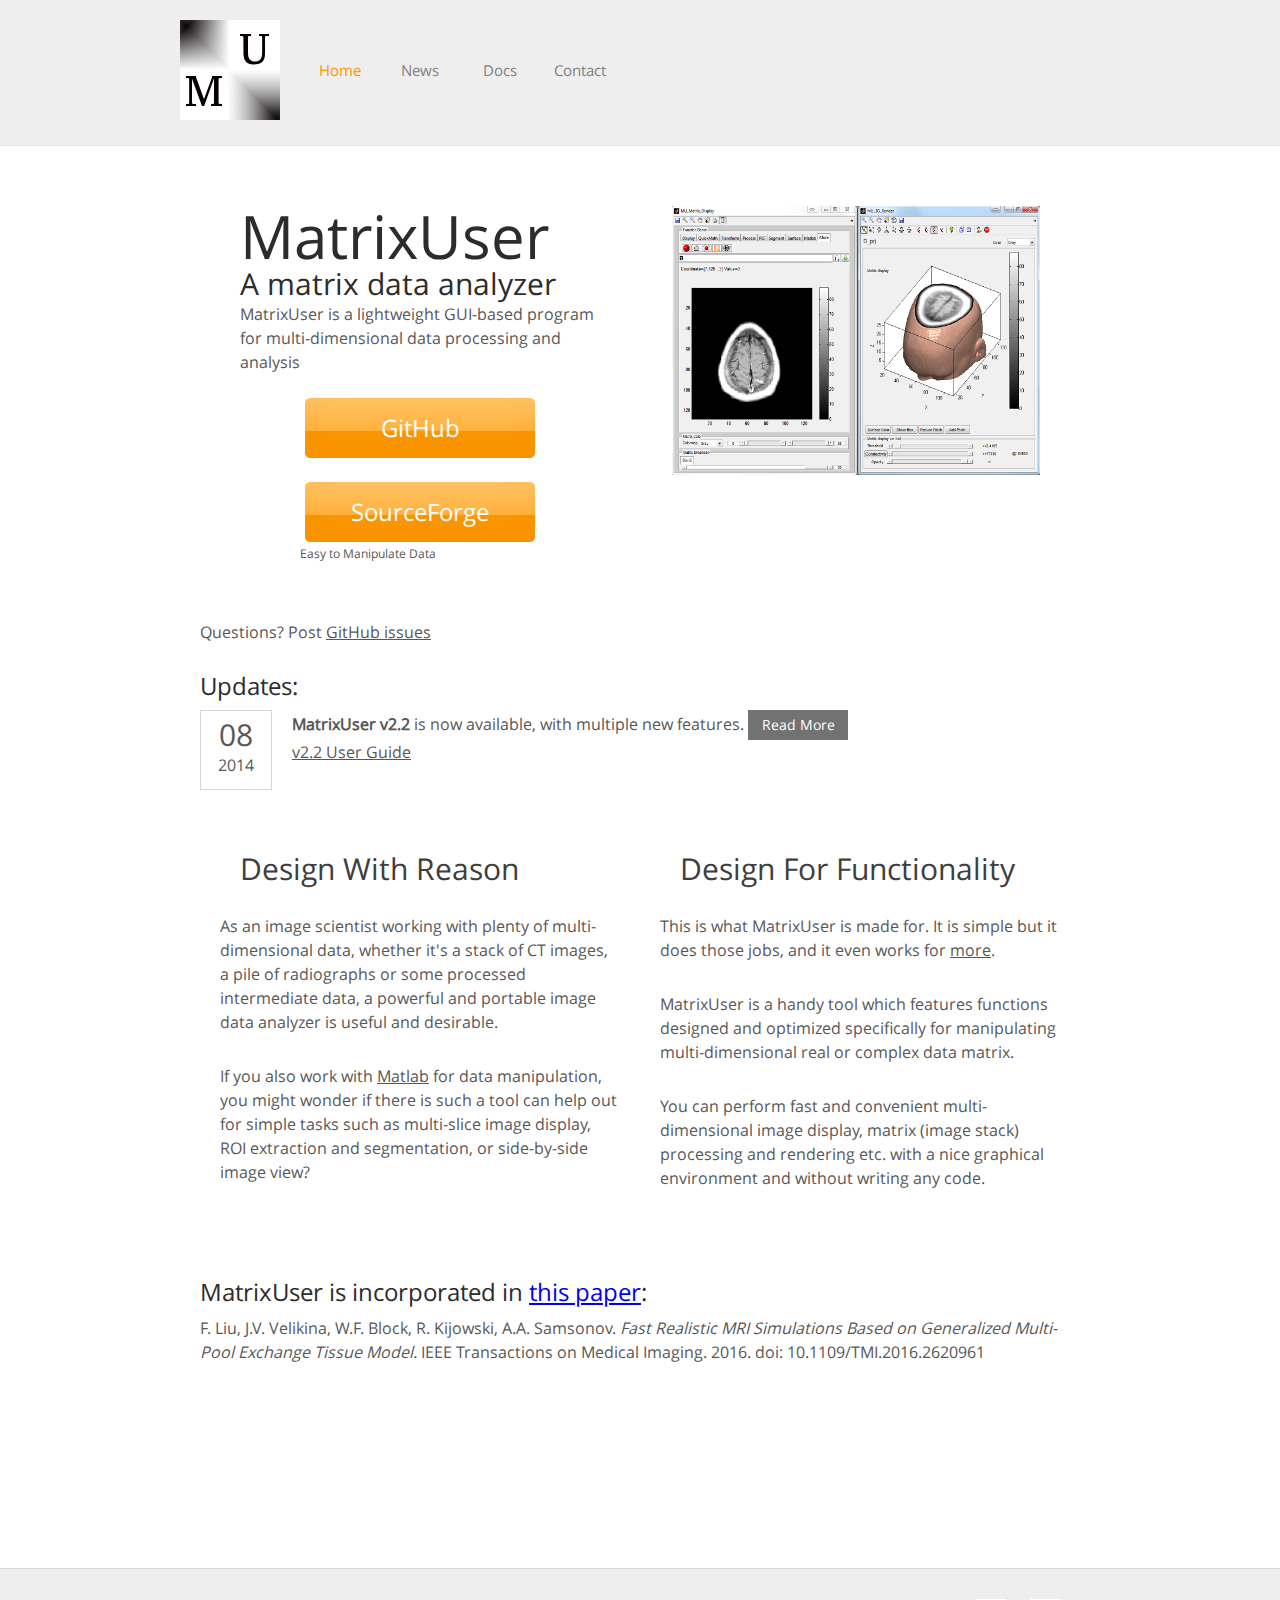
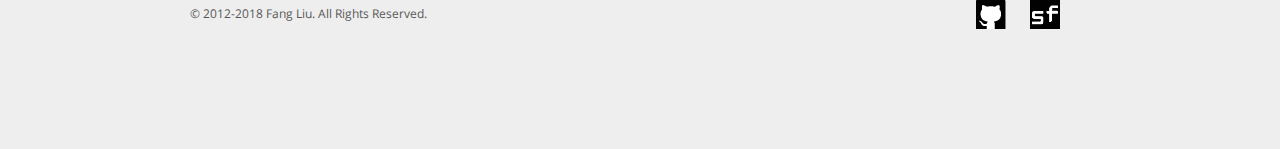
<file: index.html>
<!DOCTYPE HTML>
<!-- Website template by freewebsitetemplates.com -->
<html>
<head>
	<meta charset="UTF-8">
	<title>MatrixUser - A matrix data analyzer</title>
	<link rel="stylesheet" href="css/style.css" type="text/css">
</head>
<body>
	<div id="header">
		<div>
			<div class="logo">
				<a href="index.html"></a>
			</div>
			<ul id="navigation">
				<li class="active">
					<a href="index.html">Home</a>
				</li>
				<li>
					<a href="news.html">News</a>
				</li>
				<li>
					<a href="docs.html">Docs</a>
				</li>
				<li>
					<a href="contact.html">Contact</a>
				</li>
			</ul>
		</div>
	</div>
	<div id="showbox">
		<div class="clearfix">
			<img src="images/BrainRender.png" alt="Img" height="269" width="368">
			<div>
				<h1>MatrixUser</h1>
				<h2>A matrix data analyzer</h2>
				<p>
				MatrixUser is a lightweight GUI-based program for multi-dimensional data processing and analysis<span>
<a href="https://github.com/leoliuf/MatrixUser" class="btn">GitHub</a>
<span>
<a href="https://sourceforge.net/projects/matrixuser" class="btn">SourceForge</a>
<b>Easy to Manipulate Data</b>
				</p>
			</div>
		</div>
	</div>
	<div id="contents">
		<div class="clearfix">
<p> Questions? Post <a href="https://github.com/leoliuf/MatrixUser/issues">GitHub issues</a> </p>

		      <h2> Updates: </h2>
			<div class="date">
				<p>
					<span>08</span>
					2014
				</p>
			</div>
		      <p>
			 <b>MatrixUser v2.2</b> is now available, with multiple new features. <a href="news.html" class="more">Read More</a><br>
			 <a href="manual/MatrixUser_User_Guide_v2_2/MatrixUser_User_Guide.html">v2.2 User Guide</a>
		      </p>
		      <p>

		      </p>
		</div>
		<div id="tagline" class="clearfix">
			<div>
			<h1>Design With Reason</h1>
				<p>
					As an image scientist working with plenty of multi-dimensional data, whether it's a stack of CT images, a pile of radiographs or some processed intermediate data, a powerful and portable image data analyzer is useful and desirable.
				</p>
				<p>
					If you also work with <a href="https://www.mathworks.com/products/matlab.html?s_tid=hp_products_matlab" target="_blank"> Matlab</a> for data manipulation, you might wonder if there is such a tool can help out for simple tasks such as multi-slice image display, ROI extraction and segmentation, or side-by-side image view?
				</p>

			</div>
			<div>
			<h1>Design For Functionality</h1>
				<p>
					This is what MatrixUser is made for. It is simple but it does those jobs, and it even works for <a href="manual/MatrixUser_User_Guide_v2_2/MatrixUser_User_Guide.html"> more</a>.
				</p>
				<p>
					MatrixUser is a handy tool which features functions designed and optimized specifically for manipulating multi-dimensional real or complex data matrix. 
				</p>
				<p>
					You can perform fast and convenient multi-dimensional image display, matrix (image stack) processing and rendering etc. with a nice graphical environment and without writing any code.
				</p>
			</div>
		</div>

		<div class="clearfix">
			<h2>MatrixUser is incorporated in <a href="http://ieeexplore.ieee.org/document/7676360/">this paper</a>:</h2>
			<p>
			F. Liu, J.V. Velikina, W.F. Block, R. Kijowski, A.A. Samsonov. <i>Fast Realistic MRI Simulations Based on Generalized Multi-Pool Exchange Tissue Model.</i> IEEE Transactions on Medical Imaging. 2016. doi: 10.1109/TMI.2016.2620961
			</p>
		</div>
	</div>
	<div id="footer">
		<div class="clearfix">
			<div id="connect">
				<a href="https://github.com/leoliuf/MatrixUser" target="_blank" class="github"></a>
				<a href="https://sourceforge.net/projects/matrixuser/" target="_blank" class="sourceforge"></a>
			</div>
			<p>
				© 2012-2018 Fang Liu. All Rights Reserved.
			</p>
		</div>
	</div>
</body>
</html>
</file>
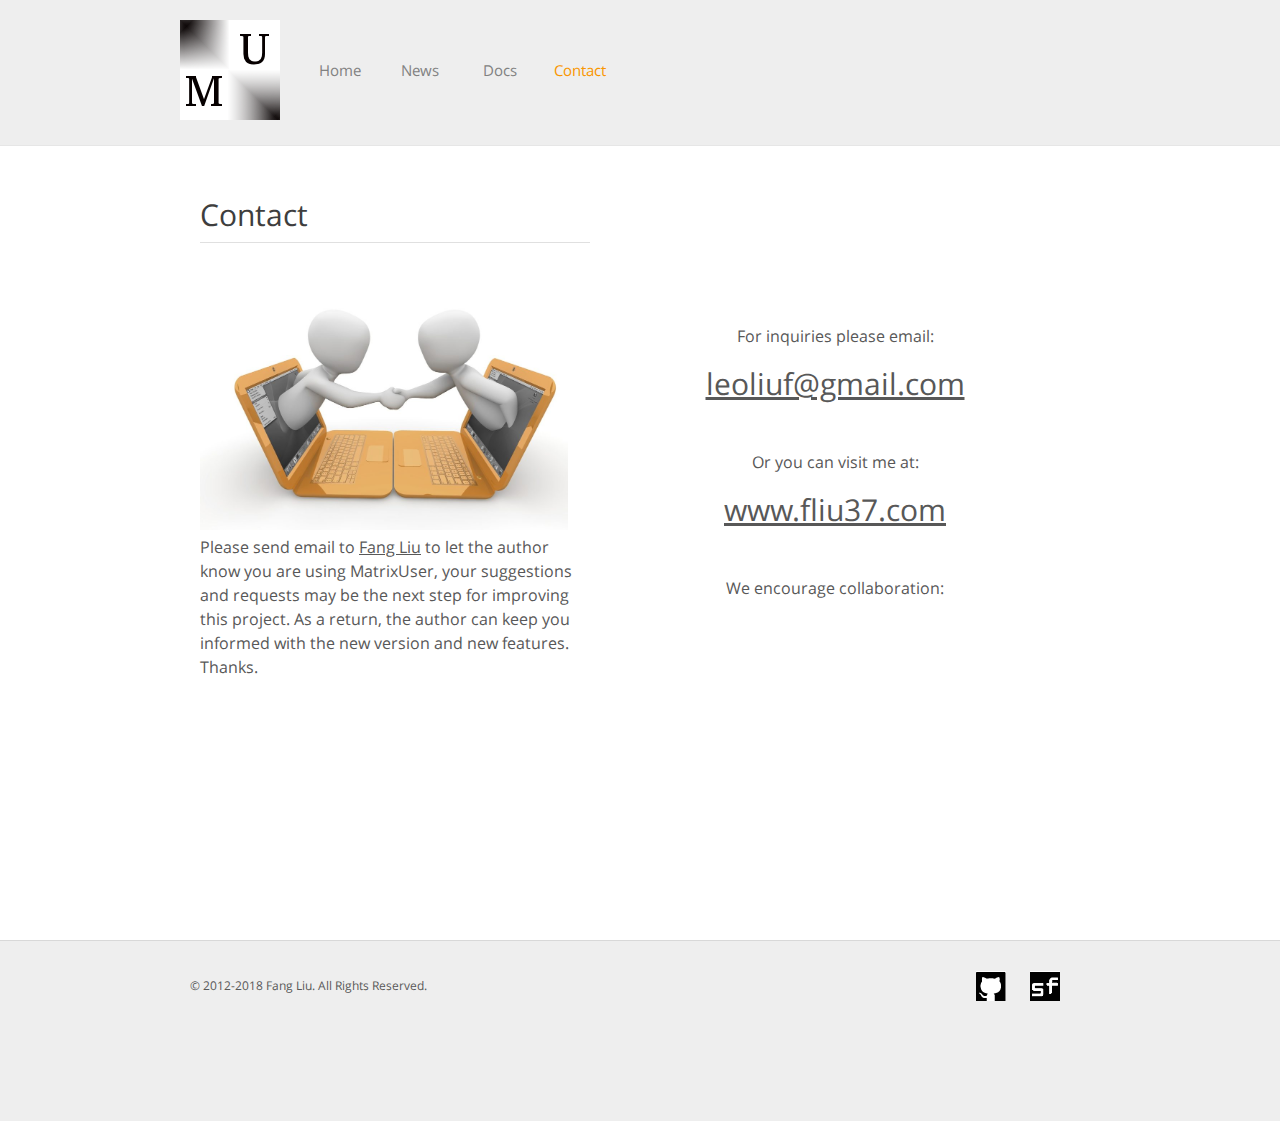
<file: contact.html>
<!DOCTYPE HTML>
<!-- Website template by freewebsitetemplates.com -->
<html>
<head>
	<meta charset="UTF-8">
	<title>Contact - MatrixUser Website</title>
	<link rel="stylesheet" href="css/style.css" type="text/css">
</head>
<body>
	<div id="header">
		<div>
			<div class="logo">
				<a href="index.html"></a>
			</div>
			<ul id="navigation">
				<li>
					<a href="index.html">Home</a>
				</li>
				<li>
					<a href="news.html">News</a>
				</li>
				<li>
					<a href="docs.html">Docs</a>
				</li>
				<li  class="active">
					<a href="contact.html">Contact</a>
				</li>
			</ul>
		</div>
	</div>
	<div id="contents">
		<div class="section">
			<h1>Contact</h1>
						<img src="images/contact.jpg" alt="Img" height="269" width="368">
			<p>
				Please send email to <a href="http://www.fliu37.com">Fang Liu</a> to let the author know you are using MatrixUser,  
					your suggestions and requests may be the next step for improving this project. As a return, the author can keep you informed 
					with the new version and new features. Thanks.
			</p>
		</div>
		<div class="section contact">
			<p>
				For inquiries please email: <span><a href="mailto:leoliuf@gmail.com">leoliuf@gmail.com</a></span>
			</p>
			<p>
				Or you can visit me at: <span><a href="http://www.fliu37.com">www.fliu37.com</a><br></span>
			</p>
			<p>
				We encourage collaboration: <span>   <script type="text/javascript" src="http://ji.revolvermaps.com/2/2.js?i=862llyl0iul&amp;m=0&amp;s=140&amp;c=ff0000&amp;t=1" async="async"></script><br></span>
			</p>
		</div>
	</div>
	<div id="footer">
		<div class="clearfix">
			<div id="connect">
				<a href="https://github.com/leoliuf/MatrixUser" target="_blank" class="github"></a>
				<a href="https://sourceforge.net/projects/matrixuser/" target="_blank" class="sourceforge"></a>
			</div>
			<p>
				© 2012-2018 Fang Liu. All Rights Reserved.
			</p>
		</div>
	</div>
</body>
</html>
</file>
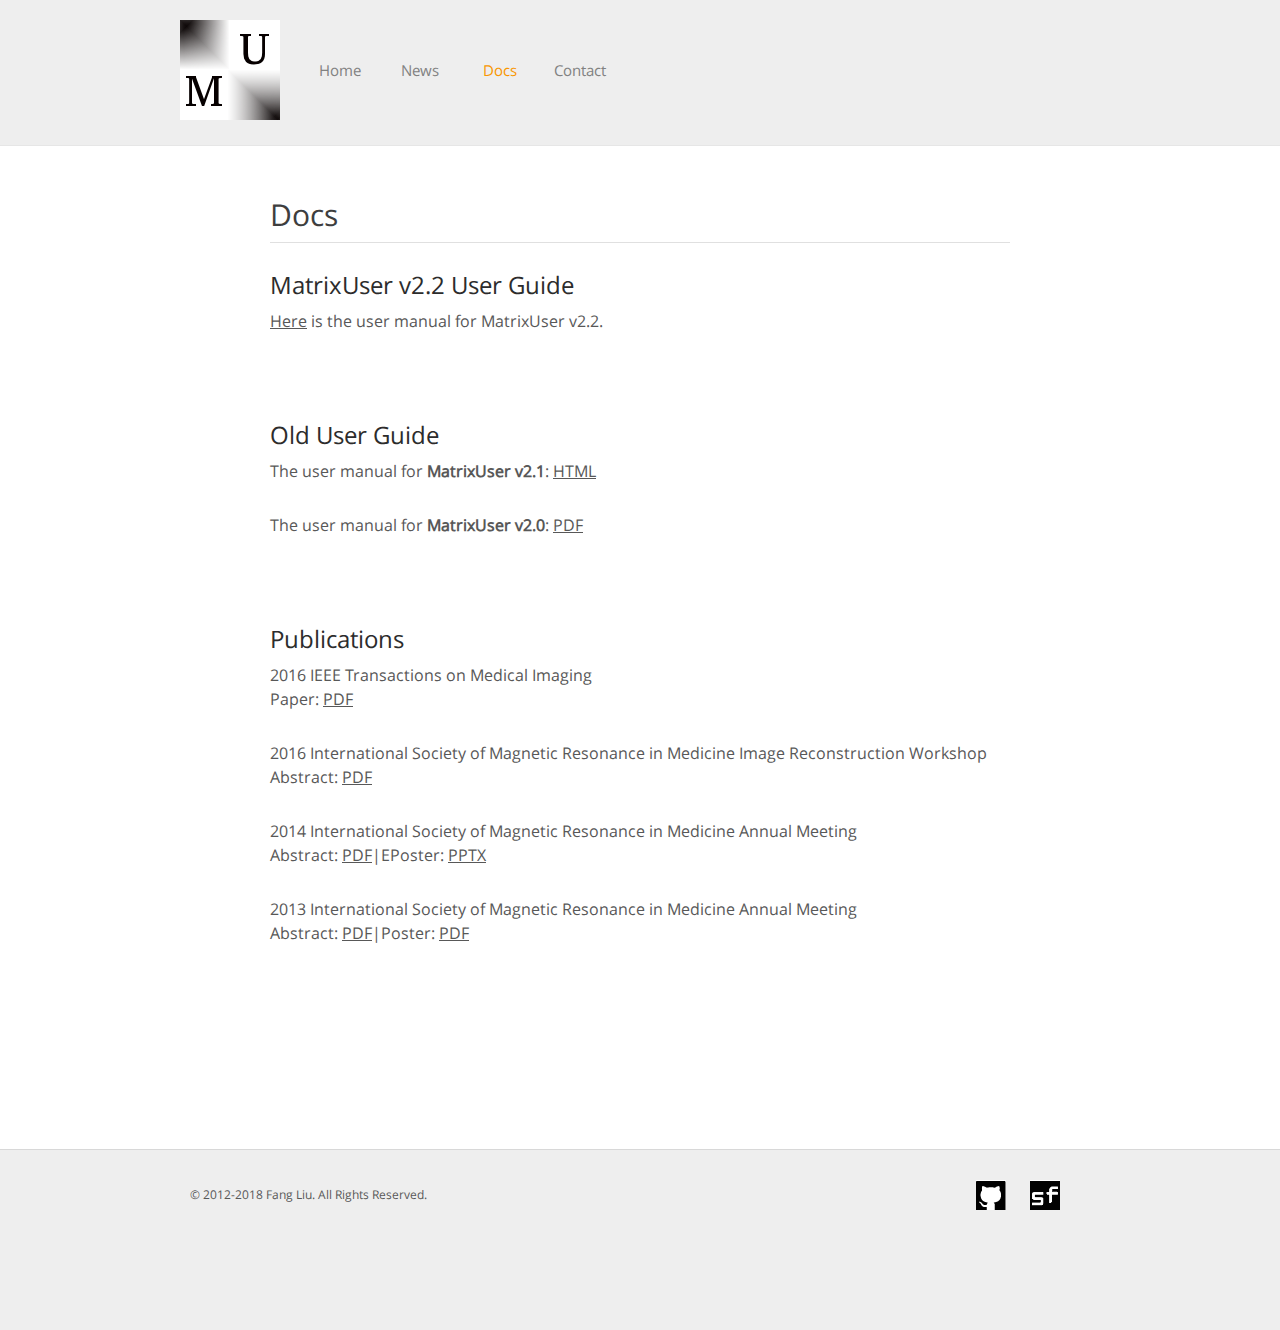
<file: docs.html>
<!DOCTYPE HTML>
<!-- Website template by freewebsitetemplates.com -->
<html>
<head>
	<meta charset="UTF-8">
	<title>Docs - MatrixUser Website</title>
	<link rel="stylesheet" href="css/style.css" type="text/css">
</head>
<body>
	<div id="header">
		<div>
			<div class="logo">
				<a href="index.html"></a>
			</div>
			<ul id="navigation">
				<li>
					<a href="index.html">Home</a>
				</li>
				<li>
					<a href="news.html">News</a>
				</li>
				<li class="active">
					<a href="docs.html">Docs</a>
				</li>
				<li>
					<a href="contact.html">Contact</a>
				</li>
			</ul>
		</div>
	</div>
	<div id="contents">
		<div id="docs">
			<div class="clearfix">
				<h1>Docs</h1>
				<h2>MatrixUser v2.2 User Guide</h2>
				<p>
				  <a href="manual/MatrixUser_User_Guide_v2_2/MatrixUser_User_Guide.html">Here</a> is the user manual for MatrixUser v2.2.
				</p>
			</div>
			<div class="clearfix">
				<h2>Old User Guide</h2>
				<p>
				  The user manual for <b>MatrixUser v2.1</b>: <a href="manual/MatrixUser_User_Guide_v2_1/MatrixUser_User_Guide.html">HTML</a><br>
				</p>
				<p>
				  The user manual for <b>MatrixUser v2.0</b>: <a href="docs/MatrixUser_v2.0_User_Guide.pdf">PDF</a><br>
				 </p>
			</div>
			<div class="clearfix">
				<h2>Publications</h2>
				<p>
				  2016 IEEE Transactions on Medical Imaging <br> Paper: <a href="docs/TMI2016.pdf">PDF</a><br>
				 </p>
				 <p>
				  2016 International Society of Magnetic Resonance in Medicine Image Reconstruction Workshop <br> Abstract: <a href="docs/ISMRM2016_Workshop_MRiLab_Abstract.pdf">PDF</a><br>
		          </p>
				 <p>
				  2014 International Society of Magnetic Resonance in Medicine Annual Meeting<br> Abstract: <a href="docs/ISMRM2014_MRiLab_Abstract.pdf"> PDF</a>|EPoster: <a href="docs/ISMRM2014_MRiLab_EPoster.pptx">PPTX</a><br>
				 </p>
				 <p>
				  2013 International Society of Magnetic Resonance in Medicine Annual Meeting<br> Abstract: <a href="docs/ISMRM2013_MRiLab_Abstract.pdf"> PDF</a>|Poster: <a href="docs/ISMRM2013_MRiLab_Poster.pdf">PDF</a>
				</p>
			</div>
		</div>
	</div>
	<div id="footer">
		<div class="clearfix">
			<div id="connect">
				<a href="https://github.com/leoliuf/MatrixUser" target="_blank" class="github"></a>
				<a href="https://sourceforge.net/projects/matrixuser/" target="_blank" class="sourceforge"></a>
			</div>
			<p>
				© 2012-2018 Fang Liu. All Rights Reserved.
			</p>
		</div>
	</div>
</body>
</html>
</file>
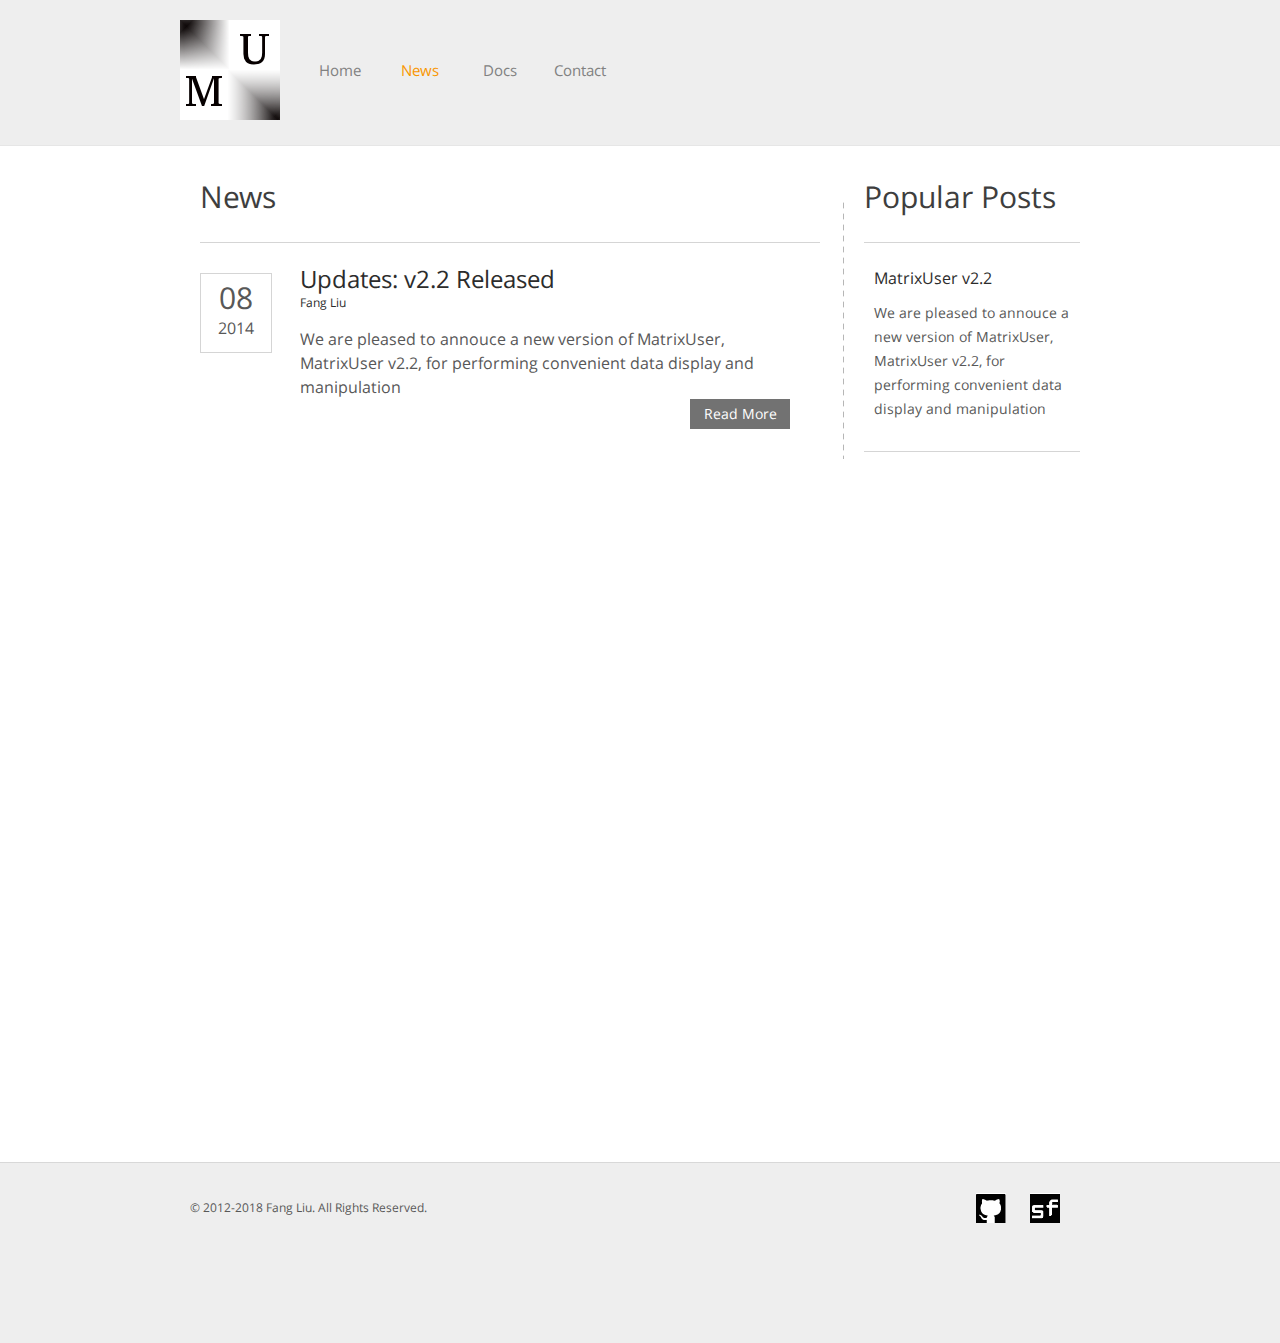
<file: news.html>
<!DOCTYPE HTML>
<!-- Website template by freewebsitetemplates.com -->
<html>
<head>
	<meta charset="UTF-8">
	<title>News - MatrixUser Website</title>
	<link rel="stylesheet" href="css/style.css" type="text/css">
</head>
<body>
	<div id="header">
		<div>
			<div class="logo">
				<a href="index.html"></a>
			</div>
			<ul id="navigation">
				<li>
					<a href="index.html">Home</a>
				</li>
				<li  class="active">
					<a href="news.html">News</a>
				</li>
				<li>
					<a href="docs.html">Docs</a>
				</li>
				<li>
					<a href="contact.html">Contact</a>
				</li>
			</ul>
		</div>
	</div>
	<div id="contents">
		<div class="main">
			<h1>News</h1>
			<ul class="news">
				<li>
					<div class="date">
						<p>
							<span>08</span>
							2014
						</p>
					</div>
					<h2>Updates: v2.2 Released <span>Fang Liu</span></h2>
					<p>
						We are pleased to annouce a new version of MatrixUser, MatrixUser v2.2, for performing convenient data display and manipulation

							<span><a href="news/post-2014-08-30.html" class="more">Read More</a></span>
					</p>
				</li>
			</ul>
		</div>
		<div class="sidebar">
			<h1>Popular Posts</h1>
			<ul class="posts">
				<li>
					<h4 class="title"><a href="news/post-2014-08-30.html">MatrixUser v2.2</a></h4>
					<p>
						We are pleased to annouce a new version of MatrixUser, MatrixUser v2.2, for performing convenient data display and manipulation
					</p>
				</li>

			</ul>
		</div>
	</div>
	<div id="footer">
		<div class="clearfix">
			<div id="connect">
				<a href="https://github.com/leoliuf/MatrixUser" target="_blank" class="github"></a>
				<a href="https://sourceforge.net/projects/matrixuser/" target="_blank" class="sourceforge"></a>
			</div>
			<p>
				© 2012-2018 Fang Liu. All Rights Reserved.
			</p>
		</div>
	</div>
</body>
</html>
</file>
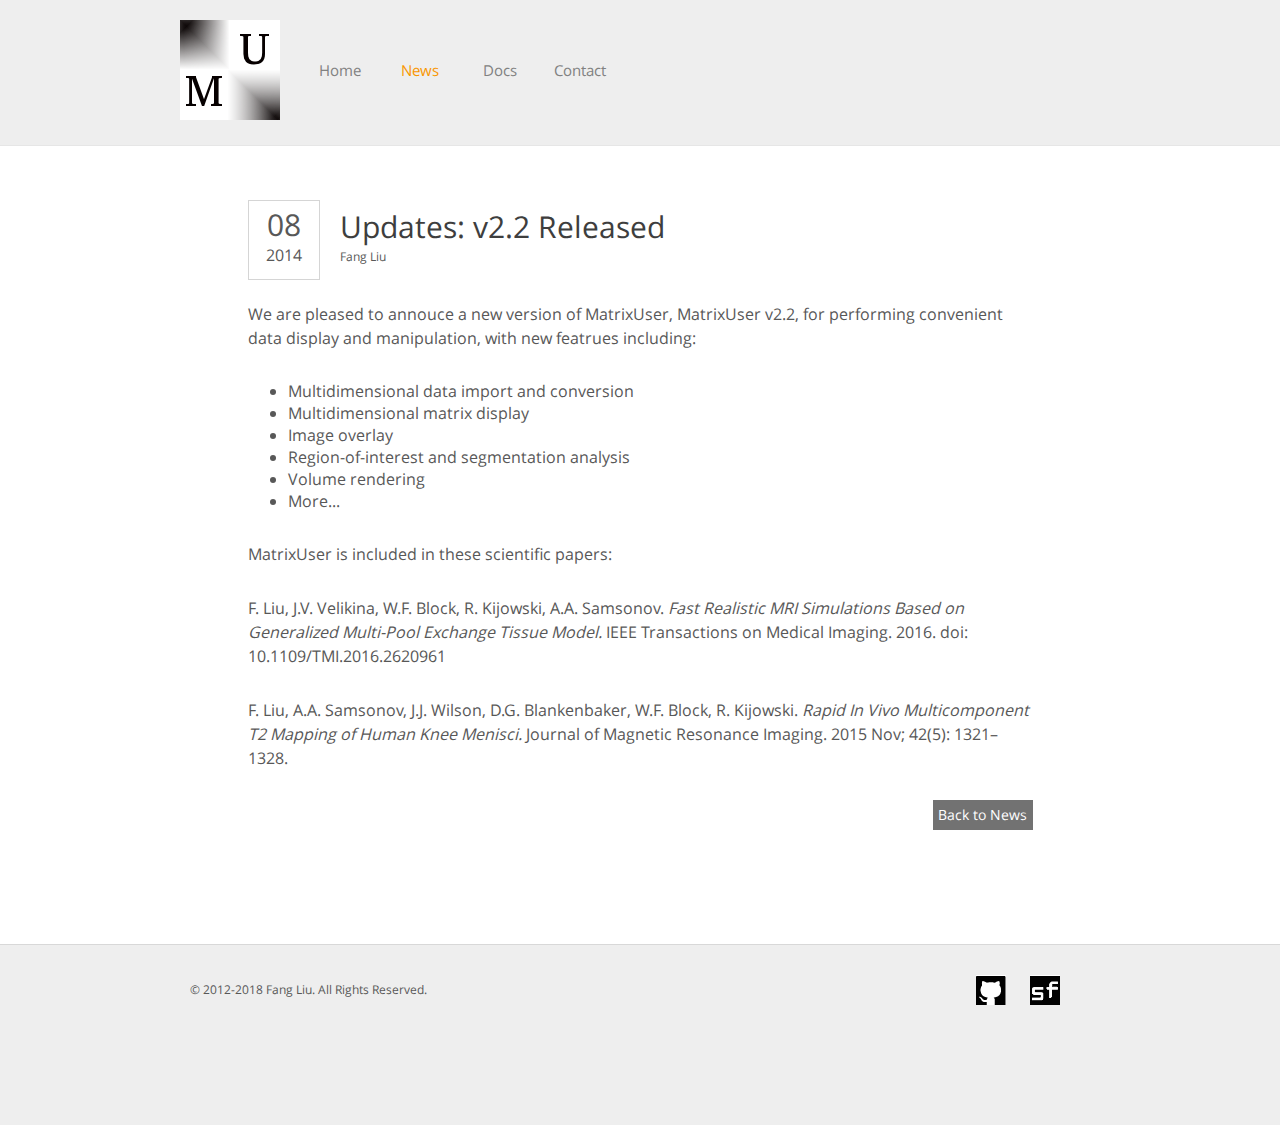
<file: news/post-2014-08-30.html>
<!DOCTYPE HTML>
<!-- Website template by freewebsitetemplates.com -->
<html>
<head>
	<meta charset="UTF-8">
	<title>Post-2014-08-30 - MatrixUser Website</title>
	<link rel="stylesheet" href="../css/style.css" type="text/css">
</head>
<body>
	<div id="header">
		<div>
			<div class="logo">
				<a href="../index.html"></a>
			</div>
			<ul id="navigation">
				<li>
					<a href="../index.html">Home</a>
				</li>
				<li  class="active">
					<a href="../news.html">News</a>
				</li>
				<li>
					<a href="../docs.html">Docs</a>
				</li>
				<li>
					<a href="../contact.html">Contact</a>
				</li>
			</ul>
		</div>
	</div>
	<div id="contents">
		<div class="post">
			<div class="date">
				<p>
					<span>08</span>
					2014
				</p>
			</div>
			<h1>Updates: v2.2 Released <span class="author">Fang Liu</span></h1>

			<p>
				We are pleased to annouce a new version of MatrixUser, MatrixUser v2.2, for performing convenient data display and manipulation, with new featrues including:
			</p>
			<p>
				<ul>
					<li> Multidimensional data import and conversion </li>
					<li> Multidimensional matrix display </li>
					<li> Image overlay </li>
					<li> Region-of-interest and segmentation analysis</li>
					<li> Volume rendering</li>
					<li> More... </li>
				</ul>
			</p>
			<p>
				MatrixUser is included in these scientific papers:
				
			</p>
			<p>
			F. Liu, J.V. Velikina, W.F. Block, R. Kijowski, A.A. Samsonov. <i>Fast Realistic MRI Simulations Based on Generalized Multi-Pool Exchange Tissue Model.</i> IEEE Transactions on Medical Imaging. 2016. doi: 10.1109/TMI.2016.2620961
			</p>
			<p>
			F. Liu, A.A. Samsonov, J.J. Wilson, D.G. Blankenbaker, W.F. Block, R. Kijowski. <i>Rapid In Vivo Multicomponent T2 Mapping of Human Knee Menisci.</i> Journal of Magnetic Resonance Imaging. 2015 Nov; 42(5): 1321–1328.
			</p>
			<span><a href="../news.html" class="more">Back to News</a></span>
		</div>
	</div>
	<div id="footer">
		<div class="clearfix">
			<div id="connect">
				<a href="https://github.com/leoliuf/MatrixUser" target="_blank" class="github"></a>
				<a href="https://sourceforge.net/projects/matrixuser/" target="_blank" class="sourceforge"></a>
			</div>
			<p>
				© 2012-2018 Fang Liu. All Rights Reserved.
			</p>
		</div>
	</div>
</body>
</html>
</file>
<file: css/style.css>
/* Website template for MRiLab */
@font-face {
	font-family: 'OpenSans';
	src: url('../fonts/OpenSans-Regular.eot');
	src: local('☺'), url('../fonts/OpenSans-Regular.woff') format('woff'), url('../fonts/OpenSans-Regular.ttf') format('truetype'), url('../fonts/OpenSans-Regular.svg') format('svg');
	font-weight: normal;
	font-style: normal;
}
@font-face {
	font-family: 'Play';
	src: url('../fonts/Play-Regular.eot');
	src: local('☺'), url('../fonts/Play-Regular.woff') format('woff'), url('../fonts/Play-Regular.ttf') format('truetype'), url('../fonts/Play-Regular.svg') format('svg');
	font-weight: normal;
	font-style: normal;
}
body {
	background-color: #fff;
	font-family: 'OpenSans';
	margin: 0;
}
img {
	border: 0;
}
.clearfix:after, #contents:after {
	clear:both;
	content:"";
	display:block;
	height:1%;
	min-height: 60px;
	line-height:0;
	visibility:hidden;
}
.btn {
	background: url(../images/bg-button.png) no-repeat;
	background-position: 0 -70px;
	color: #fff;
	display: inline-block;
	font: 24px/60px 'OpenSans';
	height: 60px;
	width: 230px;
	text-align: center;
	text-decoration: none;
	text-transform: none;
}
.btn:hover {
	background-position: 0 0;
}
/*------------------------------ HEADER ------------------------------*/
#header {
	background-color: #eee;
	border-bottom: 1px solid #e6e6e6;
	padding: 20px 0;
}
#header > div, #footer > div {
	width: 920px;
	margin: 0 auto;
	padding: 0 20px;
}
/** Logo **/
#header .logo {
	float: left;
	margin-right: 20px;
}
#header .logo a {
	background: url(../images/logo.png) no-repeat center top;
	color: #000;
	display: block;
	font: 15px/30px 'Play';
	height:100px;
	width: 100px;
	padding-top: 68px;
	text-decoration: none;
	text-transform: uppercase;
}
/** Navigation **/
#navigation {
	display: inline-block;
	list-style: none;
	line-height: 100px;
	margin: 0;
	padding: 0;
}
#navigation ul {
	display: inline-block;
	list-style: none;
	margin: 0;
	padding: 0;
}
#navigation li {
	float: left;
	width: 80px;
	text-align: center;
}
#navigation li a {
	color: #818181;
	font-size: 15px;
	line-height: 30px;
	text-decoration: none;
}
#navigation li a:hover {
	color: #000;
}
#navigation li.active a {
	color: #f99600;
}
#showbox {
	background: url(../images/bg-showbox.jpg) repeat-x left top;
	height: 300px;
	padding: 60px 0;
}
#showbox > div {
	width: 800px;
	margin: 0 auto;
	padding: 0 80px;
}
#showbox > div img {
	float: right;
	margin-left: 60px;
}
#showbox h1, #showbox h2 {
	color: #2c2c2c;
	font-size: 60px;
	line-height: 60px;
	margin: 0;
	text-transform: none;
}
#showbox h2 {
	font-size: 30px;
	line-height: 36px;
	text-transform: none;
}
#showbox p {
	font-size: 16px;
	line-height: 24px;
	margin: 0;
}
#showbox p span {
	display: block;
	font-size: 12px;
	width: 360px;
	padding: 24px 0;
	text-align: center;
}
#showbox p span b {
	font-weight: normal;
	display: block;
	width: 256px;
}
/*------------------------------ CONTENTS ------------------------------*/
#contents {
	min-height: 510px;
	width: 880px;
	margin: 0 auto;
	padding: 54px 40px;
}
h1 {
	color: #3e3e3e;
	font-size: 30px;
	font-weight: normal;
	line-height: 30px;
	margin: 0 0 30px;
}
h2 {
	color: #2c2c2c;
	font-size: 24px;
	font-weight: normal;
	line-height: 24px;
	margin: 0 0 12px;
}
p {
	color: #585858;
	font-size: 16px;
	line-height: 24px;
	margin: 0 0 30px;
}
p a {
	color: #585858;
}
ul {
	color: #585858;
}
#tagline h1 {
	margin-left: 20px;
}
#tagline > div {
	float: left;
	width: 400px;
	margin: 0 20px;
}
#contents .features {
	width: 810px;
	margin: 0 auto;
}
.features > div {
	display: inline-block;
	margin: 0 0 30px;
}
.features > div img {
	float: left;
	margin-right: 20px;
	margin-top: 36px;
}
.date {
	float: left;
	height: 78px;
	width: 70px;
	margin-right: 20px;
	border: 1px solid #d5d5d5;
	text-align: center;
}
.date p {
	margin: 12px 0 0;
}
.date p span {
	display: block;
	font-size: 30px;
	margin-bottom: 6px;
}
.author {
	color: #585858;
	display: block;
	font-size: 12px;
}
.more {
	background-color: #727272;
	color: #fff;
	display: inline-block;
	font-size: 14px;
	line-height: 30px;
	width: 100px;
	text-align: center;
	text-decoration: none;
}
.more:hover, .message input[type='submit']:hover {
	background-color: #f99600;
	color: #000;
}

/** main **/
.main {
	float: left;
	background: url(../images/divider.png) repeat-y right top;
	min-height: 100px;
	width: 620px;
	padding-right: 24px;
}

.main h1, .sidebar h1 {
	margin: 0 0 12px;
	position: relative;
	top: -18px;
}
.main h2 span {
	display: block;
	font-size: 12px;
}
/** sidebar **/
.sidebar {
	float: left;
	min-height: 848px;
	width: 216px;
	margin-left: 20px;
}
.sidebar ul, .news {
	list-style: none;
	margin: 0;
	padding: 0;
}
.news li {
	border-top: 1px solid #d5d5d5;
	padding: 24px 30px 0 100px;
	position: relative;
}
.news li .date {
	float: none;
	position: absolute;
	left: 0;
	top: 30px;
}
.news li > p span, .post > span {
	display: block;
	text-align: right;
}
.posts {
	border-top: 1px solid #d5d5d5;
}
.posts li {
	border-bottom: 1px solid #d5d5d5;
	padding: 24px 10px 0;
}
.posts li p {
	font-size: 14px;
}
.posts li .title {
	font-size: 16px;
	font-weight: normal;
	margin: 0 0 12px;
}
.posts li .title a {
	color: #2c2c2c;
	font-size: 16px;
	text-decoration: none;
}
.post {
	width: 785px;
	margin: 0 auto;
}
.post h1 {
	padding-top: 12px;
}
#docs {
	width: 740px;
	margin: 0 auto;
}
#docs h1, .section h1 {
	border-bottom: 1px solid #e0e0e0;
	padding-bottom: 12px;
}
.section {
	float: left;
	width: 390px;
	margin-right: 50px;
}
.section h1 {
	margin-bottom: 18px;
}
.message input[type='text'], .message textarea {
	color: #aeaeae;
	font-size: 13px;
	height: 33px;
	line-height: 33px;
	width: 380px;
	border: 1px solid #d5d5d5;
	margin: 0 0 6px;
	padding: 0 4px;
}
.message textarea {
	height: 175px;
	overflow: auto;
	resize: none;
}
.message input[type='submit'] {
	float: right;
	background-color: #818181;
	color: #d5d5d5;
	cursor: pointer;
	font: 13px/30px Arial, Helvetica, sans-serif;
	height: 30px;
	border: 0;
	margin: 0;
	padding: 0 10px;
}
.contact {
	width: 270px;
	padding: 124px 60px;
	text-align: center;
}
.contact p span {
	color: #2c2c2c;
	display: block;
	font-size: 30px;
	line-height: 36px;
	padding: 18px 0;
}
/*------------------------------ FOOTER ------------------------------*/
#footer {
	background-color: #eee;
	border-top: 1px solid #d8d8d8;
	padding: 30px 0;
}
#footer p {
	font-size: 12px;
	line-height: 30px;
	padding-left: 10px;
}
#connect {
	float: right;
	display: inline-block;
	margin-right: 30px;
}
#connect a {
	background: url(../images/icons.png) no-repeat;
	display: inline-block;
	height: 30px;
	width: 30px;
	margin: 0 10px;
}
#connect a.googleplus {
	background-position: 0 -40px;
}
#connect a.twitter {
	background-position: 0 -80px;
}
#connect a.tumbler {
	background-position: 0 -120px;
}
#connect a.github {
	background-position: 0 -160px;
}
#connect a.sourceforge {
	background-position: 0 -200px;
}
#connect a.facebook:hover {
	background-position: -40px 0;
}
#connect a.googleplus:hover {
	background-position: -40px -40px;
}
#connect a.twitter:hover {
	background-position: -40px -80px;
}
#connect a.tumbler:hover {
	background-position: -40px -120px;
}
#connect a.github:hover {
	background-position: -40px -160px;
}
#connect a.sourceforge:hover {
	background-position: -40px -200px;
}
</file>
